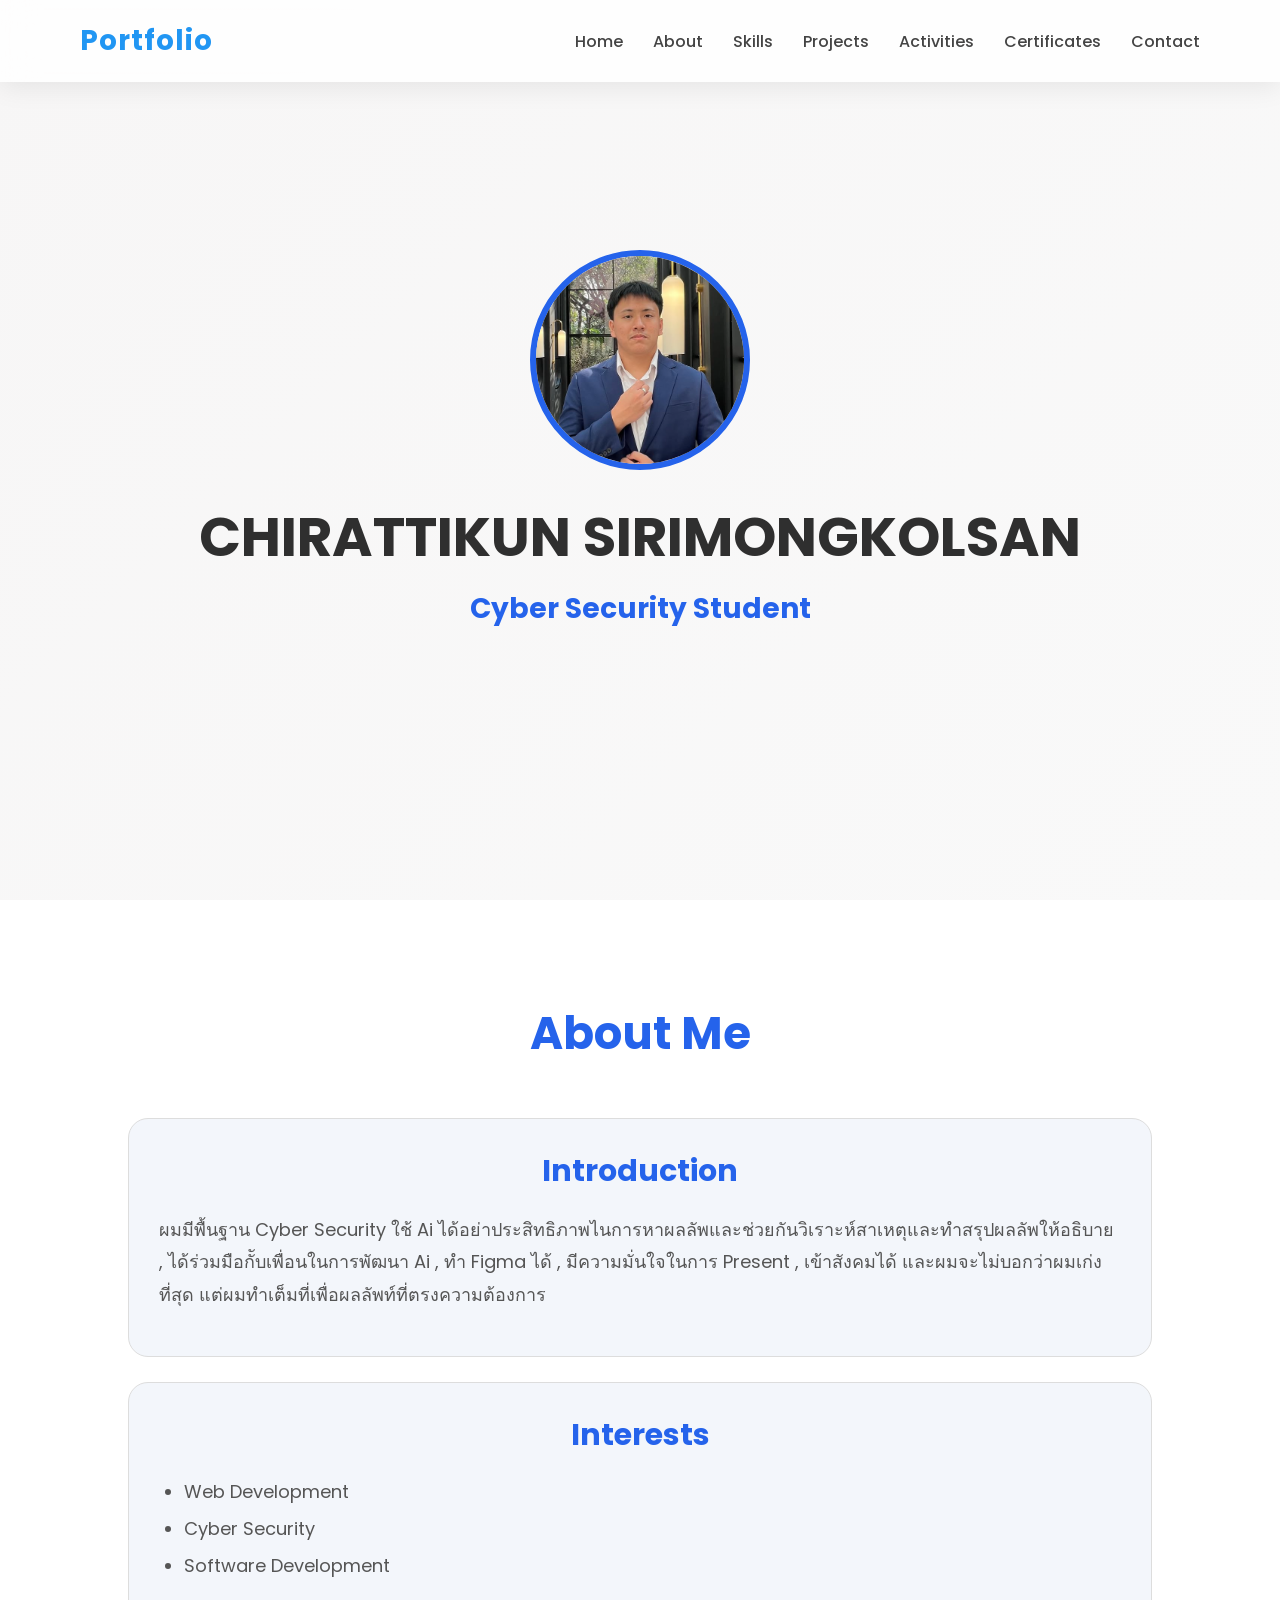
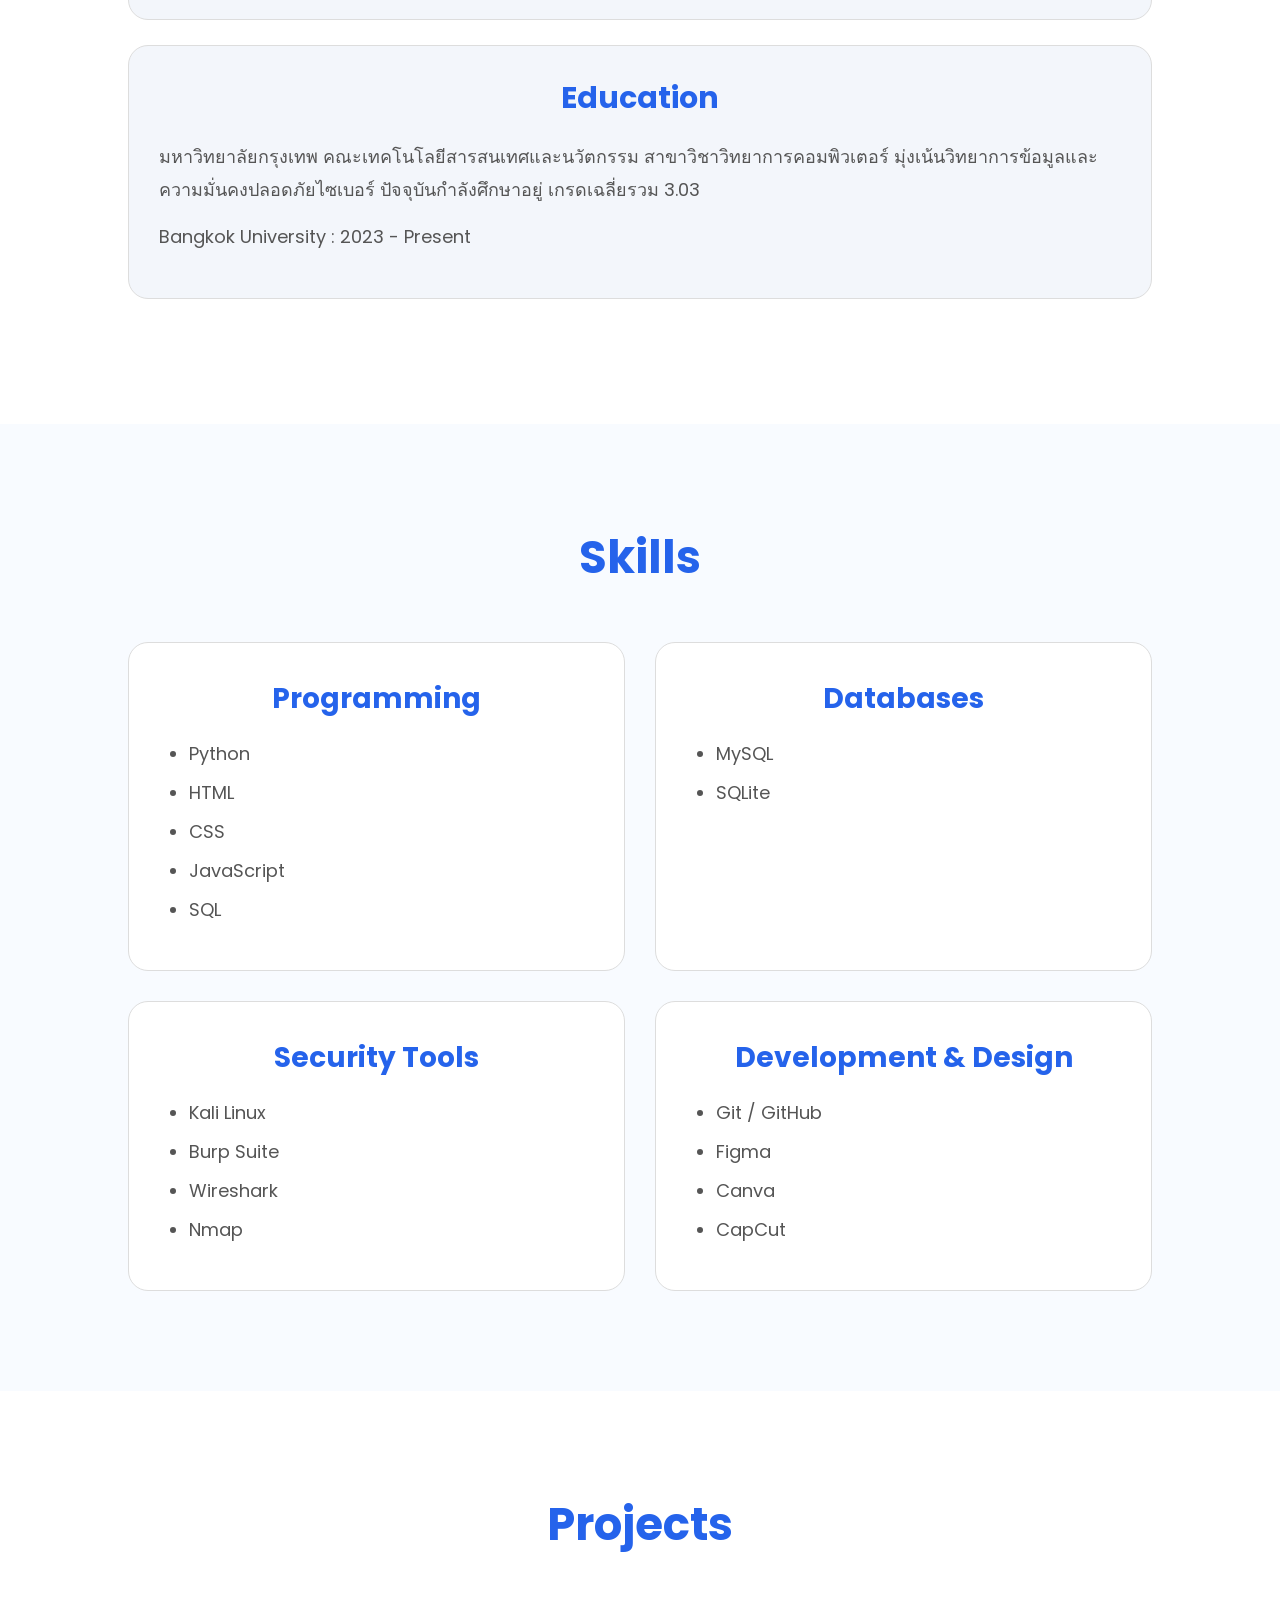
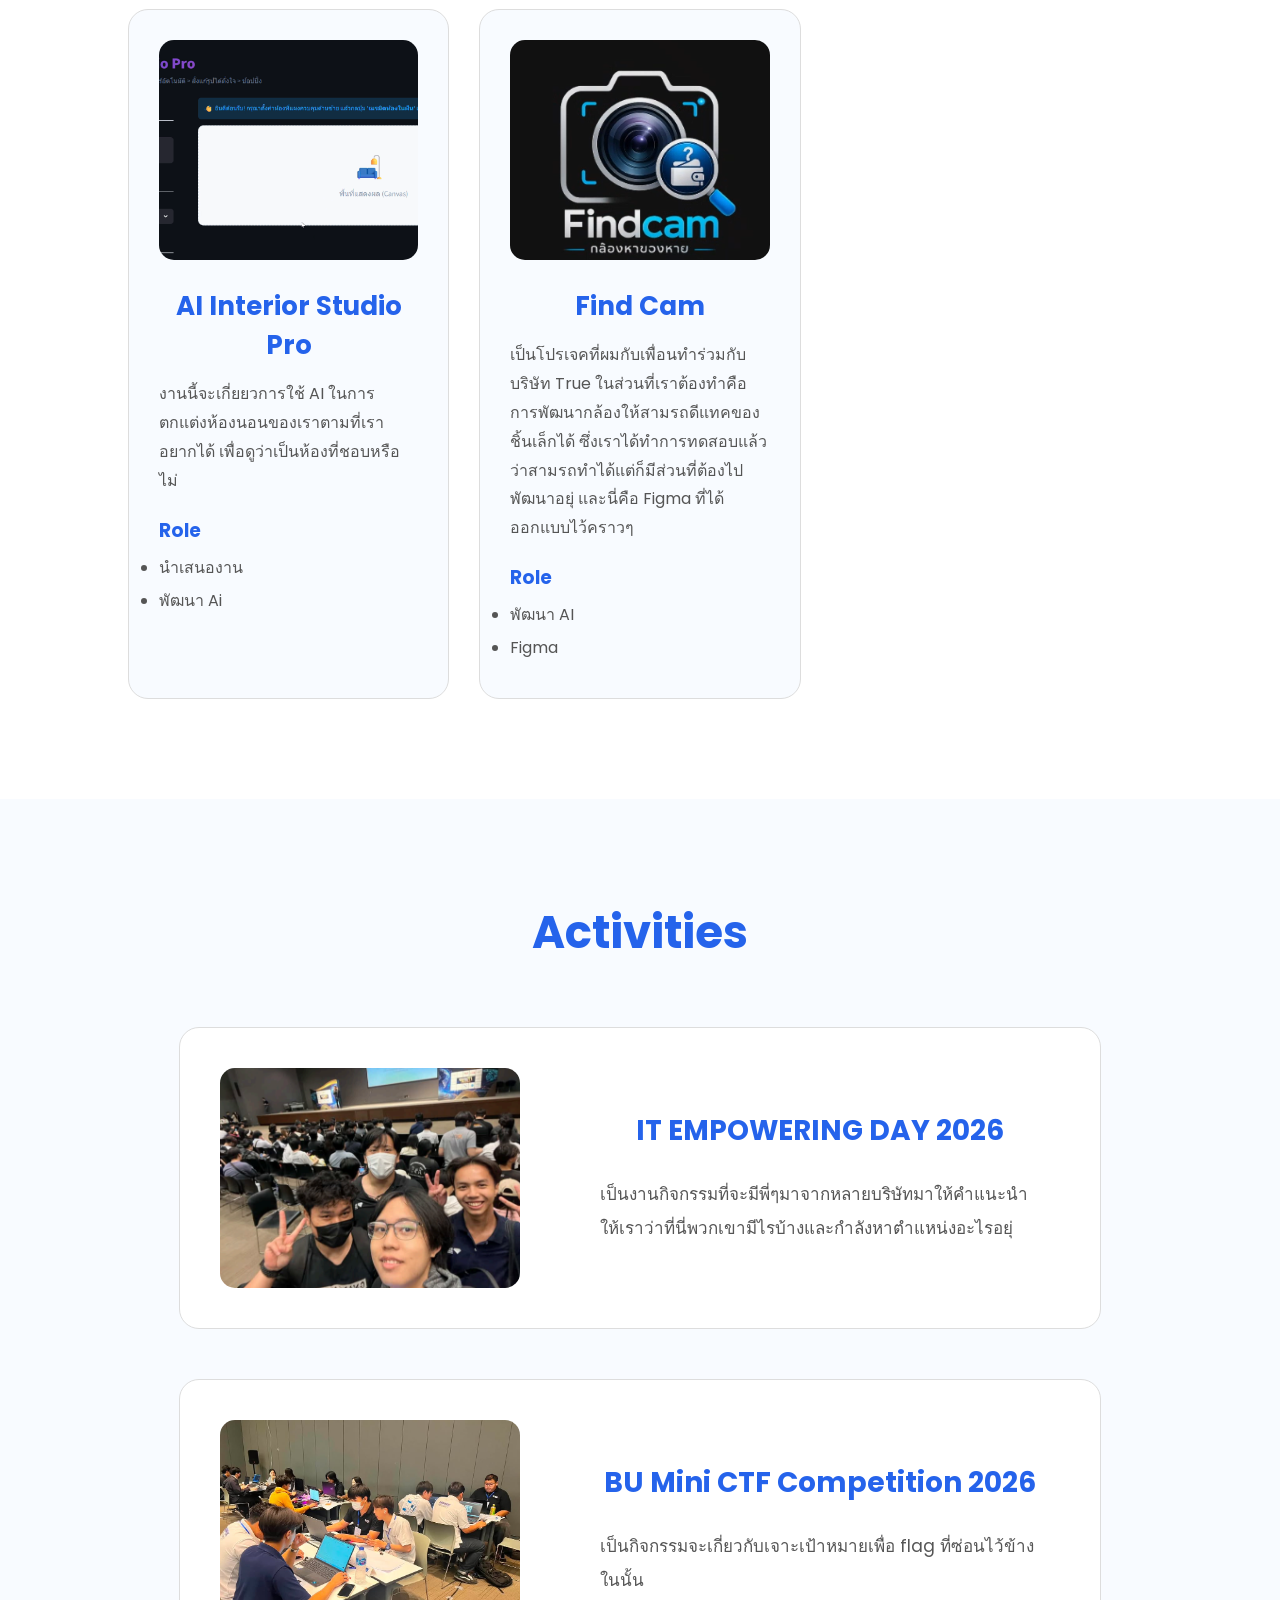
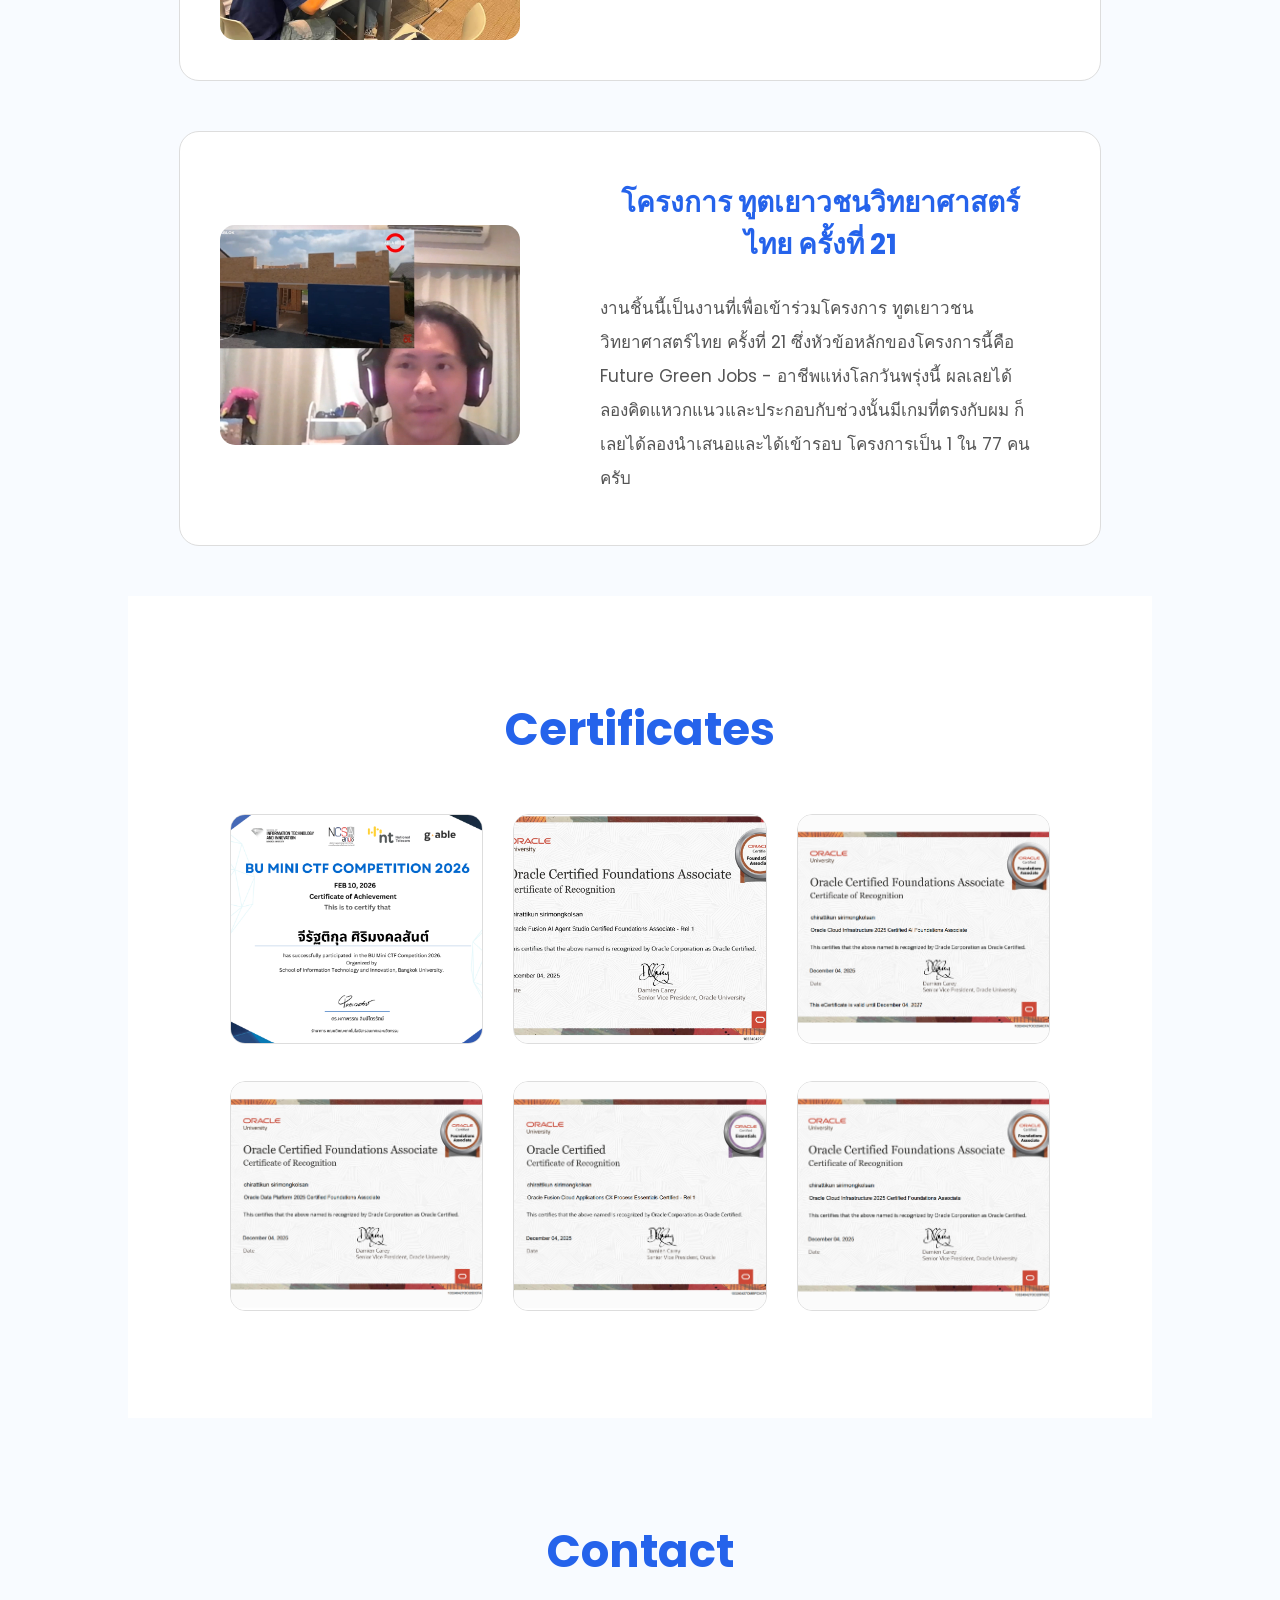
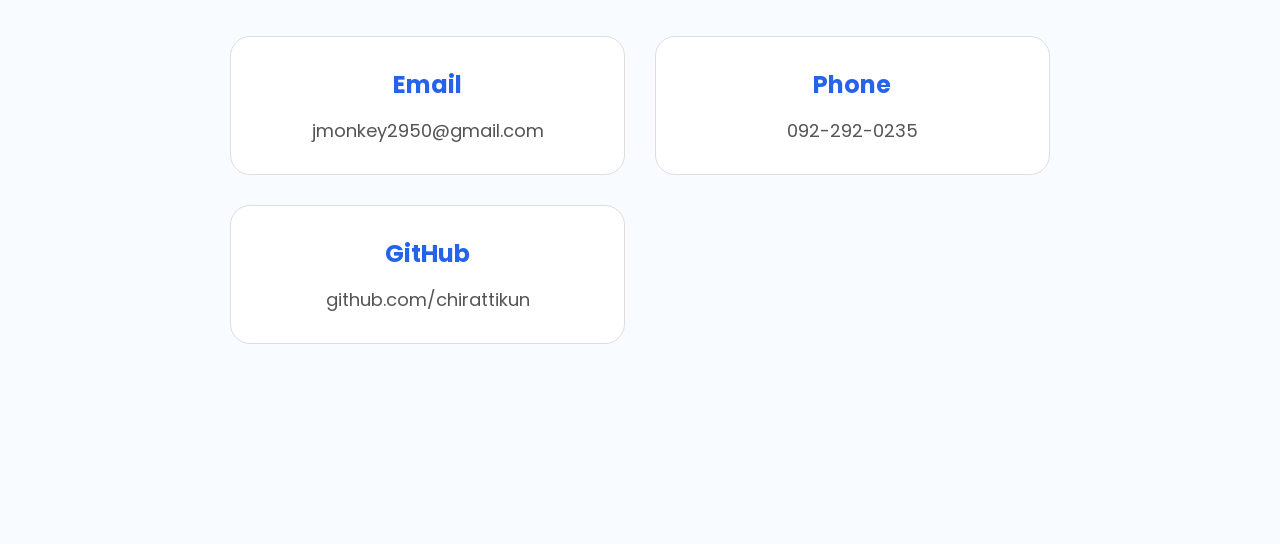
<file: index.html>
<!DOCTYPE html>
<html lang="en">


<!-- ========================================= -->
<!-- HEAD -->
<!-- ส่วนตั้งค่าของเว็บไซต์ -->
<!-- ========================================= -->


<head>


    <!-- รองรับภาษาไทย -->

    <meta charset="UTF-8">


    <!-- ทำให้เว็บ Responsive -->

    <meta name="viewport" content="width=device-width, initial-scale=1.0">


    <!-- ชื่อบน Browser -->

    <title>My Portfolio</title>



    <!-- Google Font -->

    <link rel="preconnect" href="https://fonts.googleapis.com">

    <link rel="preconnect" href="https://fonts.gstatic.com" crossorigin>

    <link href="https://fonts.googleapis.com/css2?family=Poppins:wght@300;400;500;600;700&display=swap" rel="stylesheet">



    <!-- เรียกใช้ CSS -->

    <link rel="stylesheet" href="style.css">


</head>



<body>



<!-- ========================================= -->
<!-- HOME -->
<!-- หน้าแรก -->
<!-- ========================================= -->


<section id="home">



    <!-- รูปโปรไฟล์ -->

    <!-- ใส่รูปที่ images/me3.png -->

    <!-- ถ้าเปลี่ยนชื่อรูป แก้เฉพาะ src -->

    <img

        src="images/me3.png"

        alt="Profile"

        class="profile-image"

    >



    <!-- ชื่อ -->

    <h1>

        CHIRATTIKUN SIRIMONGKOLSAN

    </h1>



    <!-- ตำแหน่ง -->

    <h2>

        Cyber Security Student

    </h2>



    <!-- คำอธิบาย -->





</section>





<!-- ========================================= -->
<!-- ABOUT -->
<!-- เกี่ยวกับตัวเรา -->
<!-- ========================================= -->


<section id="about">



    <!-- หัวข้อ About -->

    <h1>

        About Me

    </h1>




    <!-- ========================================= -->
    <!-- Introduction -->
    <!-- ========================================= -->


    <div class="about-card">


        <h2>

            Introduction

        </h2>


        <p>

            ผมมีพื้นฐาน Cyber Security ใช้ Ai ได้อย่าประสิทธิภาพไนการหาผลลัพและช่วยกันวิเราะห์สาเหตุและทำสรุปผลลัพให้อธิบาย , 
            ได้ร่วมมือกัับเพื่อนในการพัฒนา Ai ,  ทำ Figma ได้ , มีความมั่นใจในการ Present  , เข้าสังคมได้ และผมจะไม่บอกว่าผมเก่งที่สุด 
            แต่ผมทำเต็มที่เพื่อผลลัพท์ที่ตรงความต้องการ 

        </p>



    </div>





    <!-- ========================================= -->
    <!-- Interests -->
    <!-- ========================================= -->


    <div class="about-card">


        <h2>

            Interests

        </h2>



        <ul>


            <li>

                Web Development

            </li>


            <li>

                Cyber Security

            </li>


            <li>

                Software Development

            </li>


        </ul>


    </div>






    <!-- ========================================= -->
    <!-- Education -->
    <!-- ========================================= -->


    <div class="about-card">


        <h2>

            Education

        </h2>



        <p>

            มหาวิทยาลัยกรุงเทพ คณะเทคโนโลยีสารสนเทศและนวัตกรรม สาขาวิชาวิทยาการคอมพิวเตอร์ 
            มุ่งเน้นวิทยาการข้อมูลและความมั่นคงปลอดภัยไซเบอร์ ปัจจุบันกำลังศึกษาอยู่ เกรดเฉลี่ยรวม 3.03

        </p>



        <p>

            Bangkok University : 2023 - Present

        </p>



    </div>




</section>

<!-- ========================================= -->
<!-- SKILLS -->
<!-- ทักษะและความสามารถ -->
<!-- ========================================= -->


<section id="skills">


    <!-- หัวข้อ Skills -->

    <h1>

        Skills

    </h1>



    <!-- กล่องรวม Skills -->

    <div class="skills-container">



        <!-- ========================================= -->
        <!-- Programming -->
        <!-- ========================================= -->


        <div class="skill-card">


            <h2>

                Programming

            </h2>


            <ul>

                <li>Python</li>

                <li>HTML</li>

                <li>CSS</li>

                <li>JavaScript</li>

                <li>SQL</li>


            </ul>


        </div>





        <!-- ========================================= -->
        <!-- Databases -->
        <!-- ========================================= -->


        <div class="skill-card">


            <h2>

                Databases

            </h2>


            <ul>


                <li>MySQL</li>

                <li>SQLite</li>


            </ul>


        </div>





        <!-- ========================================= -->
        <!-- Security Tools -->
        <!-- ========================================= -->


        <div class="skill-card">


            <h2>

                Security Tools

            </h2>


            <ul>


                <li>Kali Linux</li>

                <li>Burp Suite</li>

                <li>Wireshark</li>

                <li>Nmap</li>


            </ul>


        </div>





        <!-- ========================================= -->
        <!-- Development & Design -->
        <!-- ========================================= -->


        <div class="skill-card">


            <h2>

                Development & Design

            </h2>


            <ul>


                <li>Git / GitHub</li>

                <li>Figma</li>

                <li>Canva</li>

                <li>CapCut</li>


            </ul>


        </div>



    </div>


</section>

<!-- ========================================= -->
<!-- PROJECTS -->
<!-- ส่วนแสดงผลงาน -->
<!-- ========================================= -->


<section id="projects">



    <!-- ========================================= -->
    <!-- PROJECT TITLE -->
    <!-- หัวข้อ Projects -->
    <!-- ========================================= -->


    <h1>

        Projects

    </h1>





    <!-- ========================================= -->
    <!-- PROJECT CONTAINER -->
    <!-- กล่องรวม Project -->
    <!-- ========================================= -->


    <div class="projects-container">





        <!-- ========================================= -->
        <!-- PROJECT CARD 1 -->
        <!-- ผลงานที่ 1 -->
        <!-- ========================================= -->


        <div class="project-card">



            <!--
                รูป Preview Project

                ใส่รูปที่ images/project1.jpg

                ถ้าเปลี่ยนชื่อรูป
                แก้เฉพาะ src
            -->


            <a

                href="https://youtu.be/LMq4GnOlXXk"

                target="_blank"

            >


                <img

                    src="images/pj1.png"

                    alt="AI Interior Studio Pro"

                    class="project-image"

                >


            </a>






            <!-- ชื่อ Project -->


            <h2>

                AI Interior Studio Pro

            </h2>





            <!-- รายละเอียด Project -->


            <p>

                งานนี้จะเกี่ยยวการใช้ AI ในการตกแต่งห้องนอนของเราตามที่เราอยากได้
                เพื่อดูว่าเป็นห้องที่ชอบหรือไม่

            </p>





            <!-- Technology ที่ใช้ -->


            <h3>

                Role

            </h3>



            <ul>


                <li>

                    นำเสนองาน

                </li>


                <li>

                    พัฒนา Ai

                </li>



            </ul>



        </div>








        <!-- ========================================= -->
        <!-- PROJECT CARD 2 -->
        <!-- ผลงานที่ 2 -->
        <!-- ========================================= -->


        <div class="project-card">



            <!--
                รูป Preview Project

                ใส่รูปที่ images/project1.jpg

                ถ้าเปลี่ยนชื่อรูป
                แก้เฉพาะ src
            -->


            <a

                href="https://youtu.be/Zo97CzG56so"

                target="_blank"

            >


                <img

                    src="images/pj2.png"

                    alt="AI Interior Studio Pro"

                    class="project-image"

                >


            </a>





            <h2>

                Find Cam

            </h2>




            <p>

                เป็นโปรเจคที่ผมกับเพื่อนทำร่วมกับบริษัท True ในส่วนที่เราต้องทำคือ การพัฒนากล้องให้สามรถดีแทคของชิ้นเล็กได้
                ซึ่งเราได้ทำการทดสอบแล้วว่าสามรถทำได้แต่ก็มีส่วนที่ต้องไปพัฒนาอยุ่ และนี่คือ Figma ที่ได้ออกแบบไว้คราวๆ

            </p>




            <h3>

                Role

            </h3>




            <ul>


                <li>

                    พัฒนา AI

                </li>


                <li>

                    Figma

                </li>




            </ul>




        </div>








        
</section>

<!-- ========================================= -->
<!-- ACTIVITIES -->
<!-- กิจกรรมที่เข้าร่วม -->
<!-- ========================================= -->


<section id="activities">



    <!-- ========================================= -->
    <!-- ACTIVITIES TITLE -->
    <!-- ========================================= -->


    <h1>

        Activities

    </h1>





    <!-- ========================================= -->
    <!-- ACTIVITY ITEM 1 -->
    <!-- กิจกรรมที่ 1 -->
    <!-- ========================================= -->


    <div class="activity-item">



        <!--
            ใส่รูปกิจกรรมที่

            images/activity1.jpg

            ถ้าเปลี่ยนชื่อไฟล์
            แก้เฉพาะ src
        -->


        <img

            src="images/av1.png"

            alt="Activity 1"

        >





        <div class="activity-content">


            <h2>

                IT EMPOWERING DAY 2026

            </h2>



            <p>

                เป็นงานกิจกรรมที่จะมีพี่ๆมาจากหลายบริษัทมาให้คำแนะนำให้เราว่าที่นี่พวกเขามีไรบ้างและกำลังหาตำแหน่งอะไรอยุ่

            </p>


        </div>



    </div>









    <!-- ========================================= -->
    <!-- ACTIVITY ITEM 2 -->
    <!-- กิจกรรมที่ 2 -->
    <!-- ========================================= -->


    <div class="activity-item">



        <!--
            ใส่รูปกิจกรรมที่

            images/activity2.jpg
        -->


        <img

            src="images/av3.jpg"

            alt="Activity 2"

        >




        <div class="activity-content">


            <h2>

                BU Mini CTF Competition 2026

            </h2>



            <p>

                เป็นกิจกรรมจะเกี่ยวกับเจาะเป้าหมายเพื่อ flag ที่ซ่อนไว้ข้างในนั้น

            </p>



        </div>



    </div>









    <!-- ========================================= -->
<!-- ACTIVITY ITEM 3 -->
<!-- วิดีโอกิจกรรม -->
<!-- ========================================= -->


<div class="activity-item">



    <!--
        รูปกิจกรรม

        ใส่รูปที่ images/activity3.jpg

        ถ้าเปลี่ยนชื่อรูป
        แก้เฉพาะ src
    -->


    <a

        href="https://youtu.be/-4FNyaADiRA"

        target="_blank"

    >


        <img

            src="images/av4.png"

            alt="Activity 3"

        >


    </a>




    <div class="activity-content">



        <h2>

            โครงการ ทูตเยาวชนวิทยาศาสตร์ไทย ครั้งที่ 21


        </h2>





        <p>

            งานชิ้นนี้เป็นงานที่เพื่อเข้าร่วมโครงการ ทูตเยาวชนวิทยาศาสตร์ไทย ครั้งที่ 21 
                ซึ่งหัวข้อหลักของโครงการนี้คือ Future Green Jobs - อาชีพแห่งโลกวันพรุ่งนี้
                ผลเลยได้ลองคิดแหวกแนวและประกอบกับช่วงนั้นมีเกมที่ตรงกับผม ก็เลยได้ลองนำเสนอและได้เข้ารอบ
            โครงการเป็น 1 ใน 77 คนครับ

        </p>



    </div>



</div>

<!-- ========================================= -->


<!-- ========================================= -->
<!-- CERTIFICATES -->
<!-- เกียรติบัตร -->
<!-- ========================================= -->

<section id="certificates">

    <h1>

        Certificates

    </h1>



    <div class="certificate-container">

        <!-- ========================================= -->
        <!-- CERTIFICATE 1 (PDF) -->
        <!-- ========================================= -->

        <!--
            รูป Preview
            certificates/certificate1.jpg

            ไฟล์ PDF
            certificates/certificate1.pdf
        -->

        <a href="certificates/c1.png" target="_blank">

            <img
                src="certificates/c1.png"
                alt="Certificate 1"
            >

        </a>



        <!-- ========================================= -->
        <!-- CERTIFICATE 2 (PDF) -->
        <!-- ========================================= -->

        <!--
            รูป Preview
            certificates/certificate2.jpg

            ไฟล์ PDF
            certificates/certificate2.pdf
        -->

        <a href="certificates/1.pdf" target="_blank">

            <img
                src="certificates/1.png"
                alt="Certificate 2"
            >

        </a>



        <!-- ========================================= -->
        <!-- CERTIFICATE 3 (PDF) -->
        <!-- ========================================= -->

        <!--
            รูป Preview
            certificates/certificate3.jpg

            ไฟล์ PDF
            certificates/certificate3.pdf
        -->

        <a href="certificates/2.pdf" target="_blank">

            <img
                src="certificates/2.png"
                alt="Certificate 3"
            >

        </a>



        <!-- ========================================= -->
        <!-- CERTIFICATE 4 (PDF) -->
        <!-- ========================================= -->

        <!--
            รูป Preview
            certificates/certificate4.jpg

            ไฟล์ PDF
            certificates/certificate4.pdf
        -->

        <a href="certificates/3.pdf" target="_blank">

            <img
                src="certificates/3.png"
                alt="Certificate 4"
            >

        </a>



        <!-- ========================================= -->
        <!-- CERTIFICATE 5 (PDF) -->
        <!-- ========================================= -->

        <!--
            รูป Preview
            certificates/certificate5.jpg

            ไฟล์ PDF
            certificates/certificate5.pdf
        -->

        <a href="certificates/4.pdf" target="_blank">

            <img
                src="certificates/4.png"
                alt="Certificate 5"
            >

        </a>



        <!-- ========================================= -->
        <!-- CERTIFICATE 6 (รูปอย่างเดียว) -->
        <!-- ========================================= -->

        <!--
            รูปจริง
            certificates/certificate6.jpg

            ไม่มี PDF
        -->

        <a href="certificates/5.pdf" target="_blank">

            <img
                src="certificates/5.png"
                alt="Certificate 6"
            >

        </a>

    </div>

</section>

<!-- ========================================= -->

<!-- ========================================= -->
<!-- CONTACT -->
<!-- ช่องทางการติดต่อ -->
<!-- ========================================= -->

<section id="contact">

    <!-- ========================================= -->
    <!-- CONTACT TITLE -->
    <!-- ========================================= -->

    <h1>

        Contact

    </h1>



    <!-- ========================================= -->
    <!-- CONTACT CONTAINER -->
    <!-- ========================================= -->

    <div class="contact-container">



        <!-- ========================================= -->
        <!-- EMAIL -->
        <!-- ========================================= -->

        <div class="contact-card">

            <h2>

                Email

            </h2>

            <a href="Email:jmonkey2950@gmail.com">

                jmonkey2950@gmail.com

            </a>

        </div>





        <!-- ========================================= -->
        <!-- PHONE -->
        <!-- ========================================= -->

        <div class="contact-card">

            <h2>

                Phone

            </h2>

            <a href="tel:092-282-0235">

                092-292-0235

            </a>

        </div>





        <!-- ========================================= -->
        <!-- GITHUB -->
        <!-- ========================================= -->

        <div class="contact-card">

            <h2>

                GitHub

            </h2>

            <a

                href="https://github.com/chirattikun"

                target="_blank"

            >

                github.com/chirattikun

            </a>

        </div>





        



    </div>

</section>

<!-- ========================================= -->
<!-- NAVIGATION BAR -->
<!-- เมนูด้านบนของเว็บไซต์ -->
<!-- ========================================= -->

<nav class="navbar">

    <div class="navbar-container">

        <!-- โลโก้หรือชื่อเว็บไซต์ -->
        <a href="#home" class="logo">
            Portfolio
        </a>

        <!-- เมนูหลัก -->
        <ul class="nav-menu">

            <li>
                <a href="#home">Home</a>
            </li>

            <li>
                <a href="#about">About</a>
            </li>

            <li>
                <a href="#skills">Skills</a>
            </li>

            <li>
                <a href="#projects">Projects</a>
            </li>

            <li>
                <a href="#activities">Activities</a>
            </li>

            <li>
                <a href="#certificates">Certificates</a>
            </li>

            <li>
                <a href="#contact">Contact</a>
            </li>

        </ul>

        <!-- ปุ่ม Hamburger สำหรับมือถือ -->
        <div class="menu-toggle">

            <span></span>
            <span></span>
            <span></span>

        </div>

    </div>

</nav>



<!-- ========================================= -->
<!-- JavaScript -->
<!-- ========================================= -->


<script src="script.js"></script>



</body>


</html>
</file>
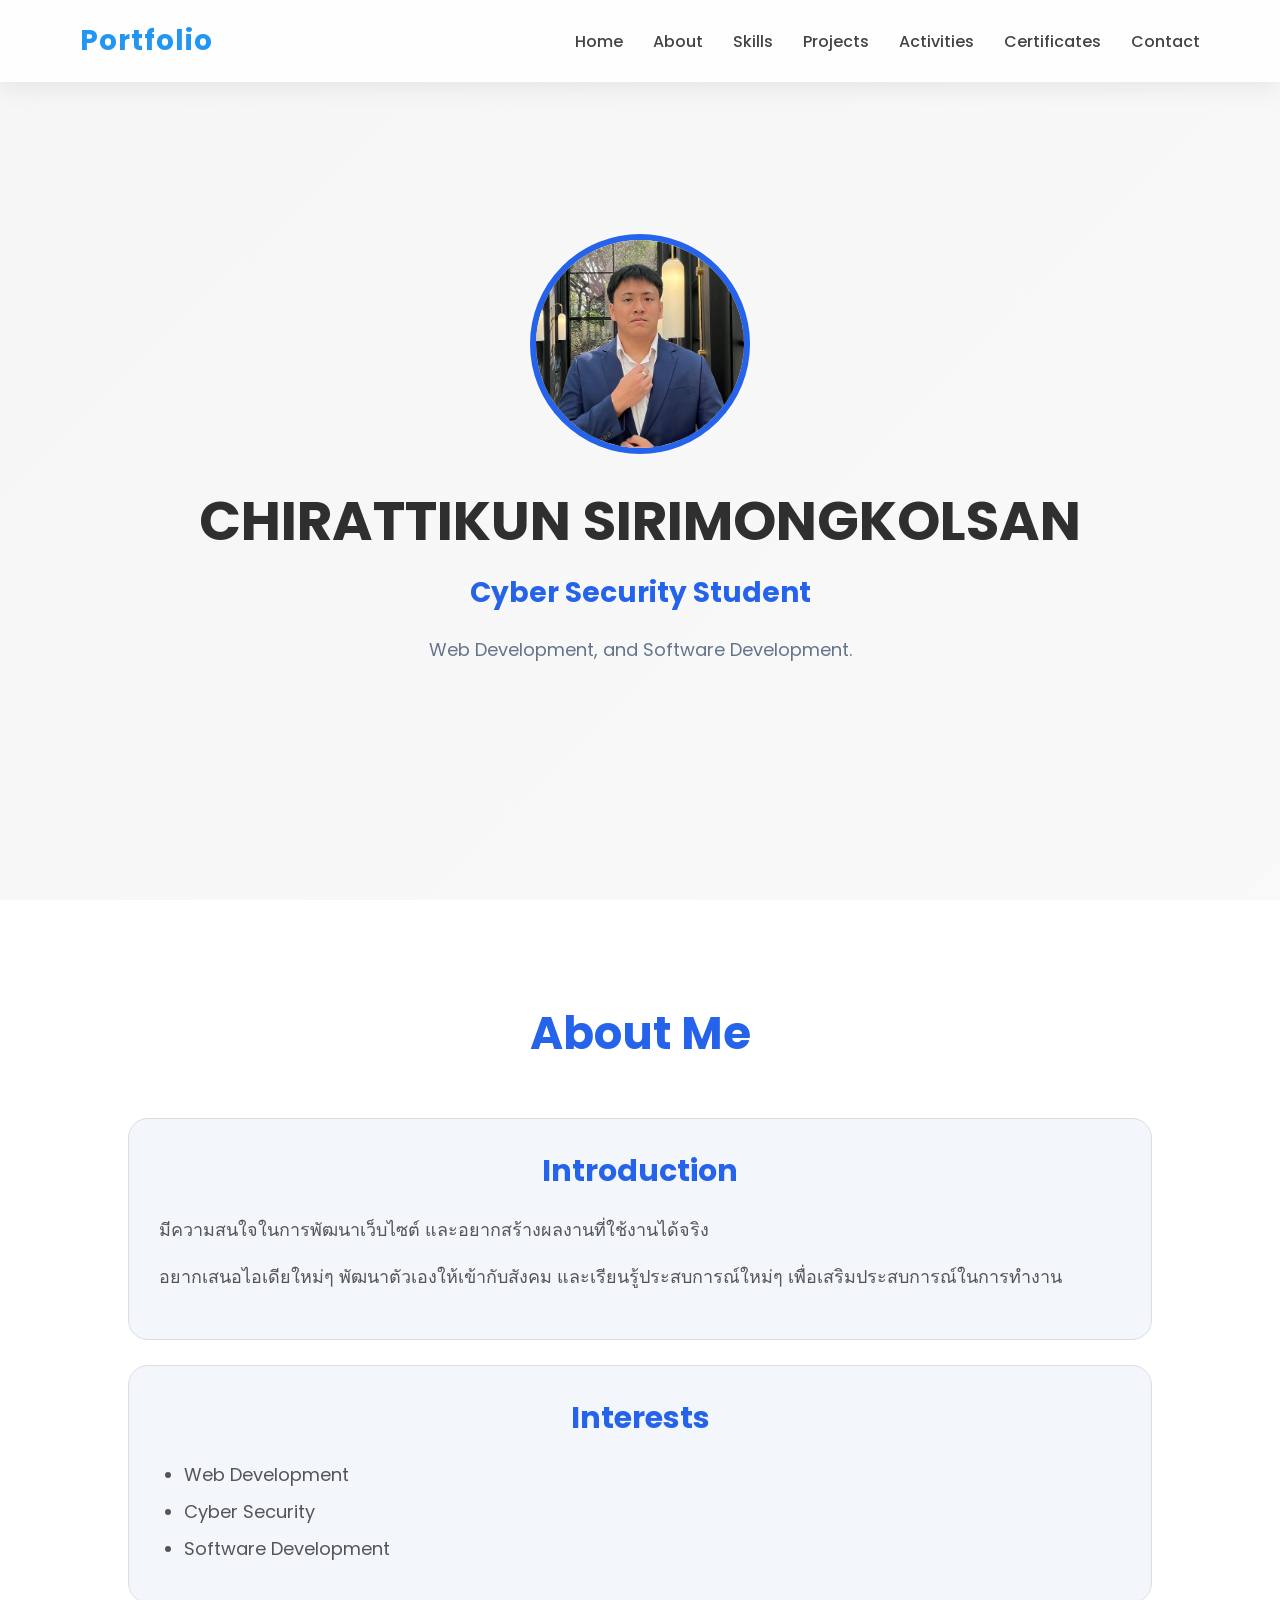
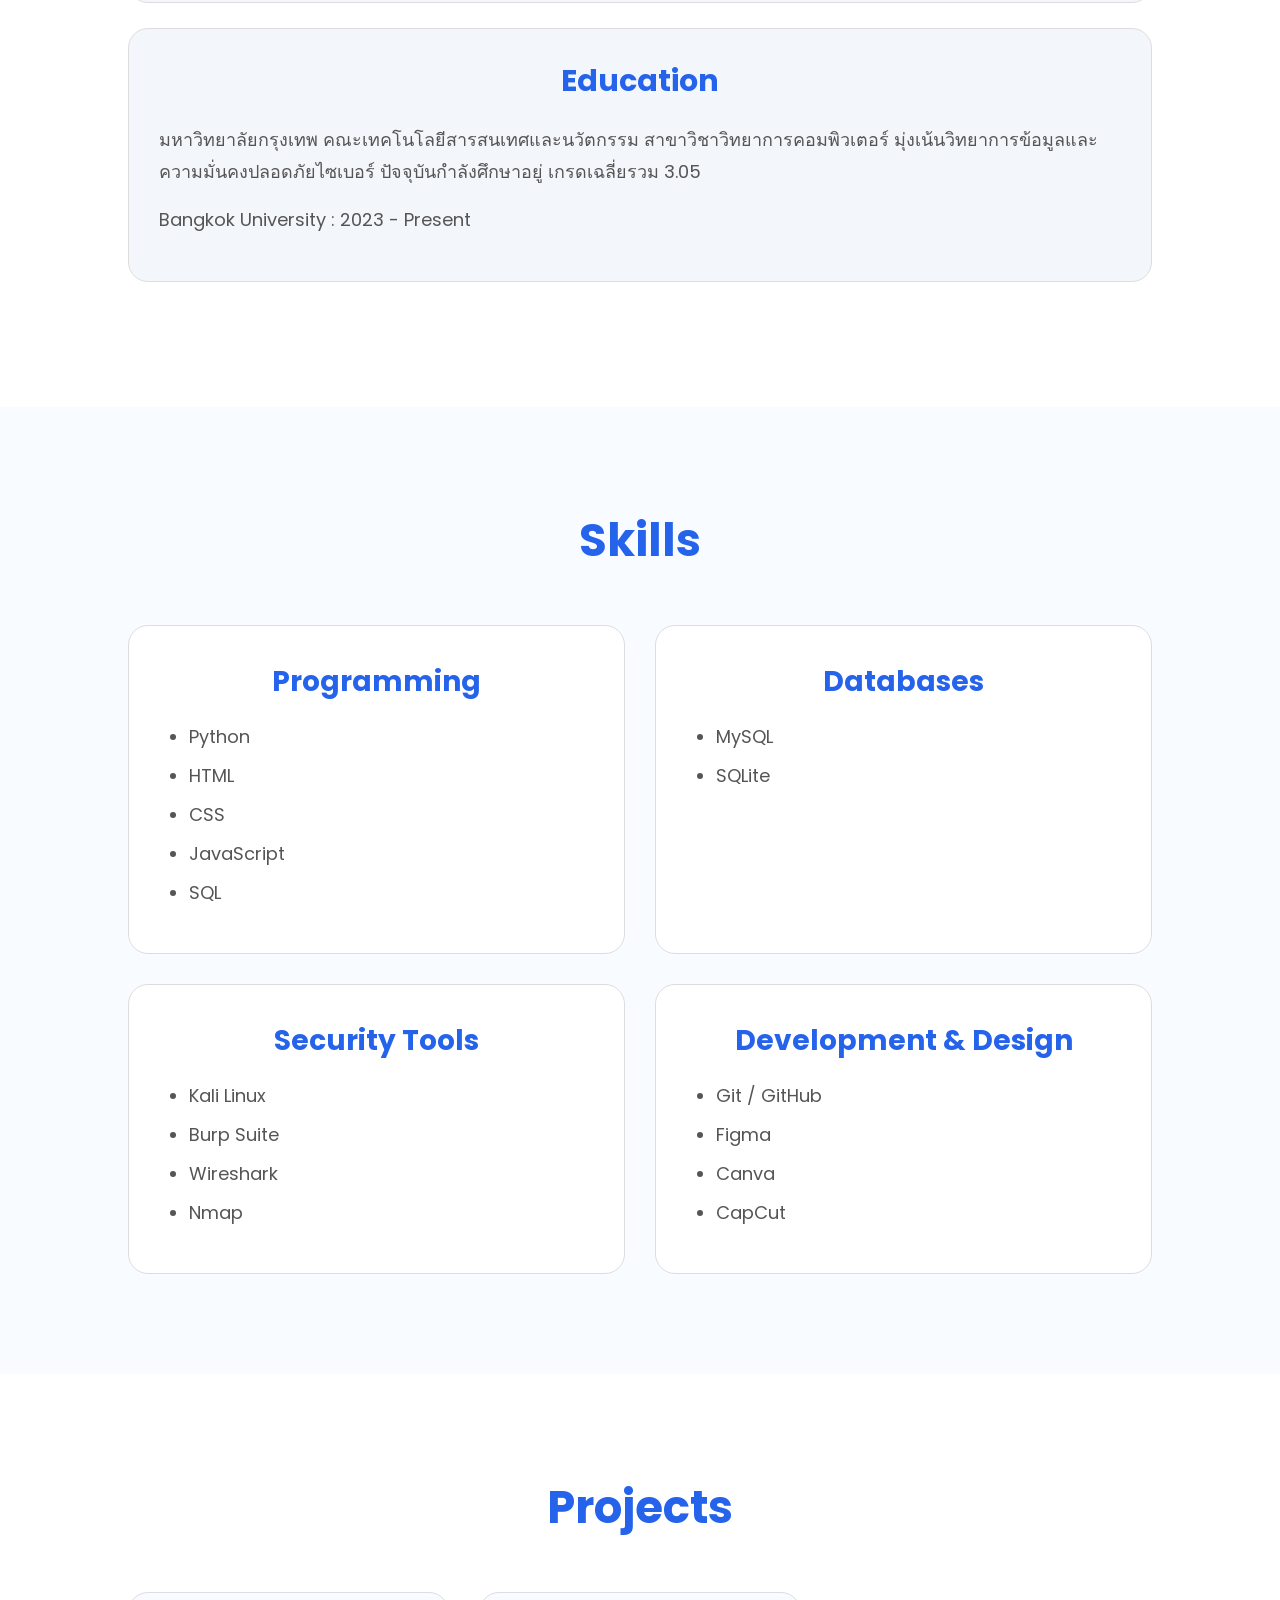
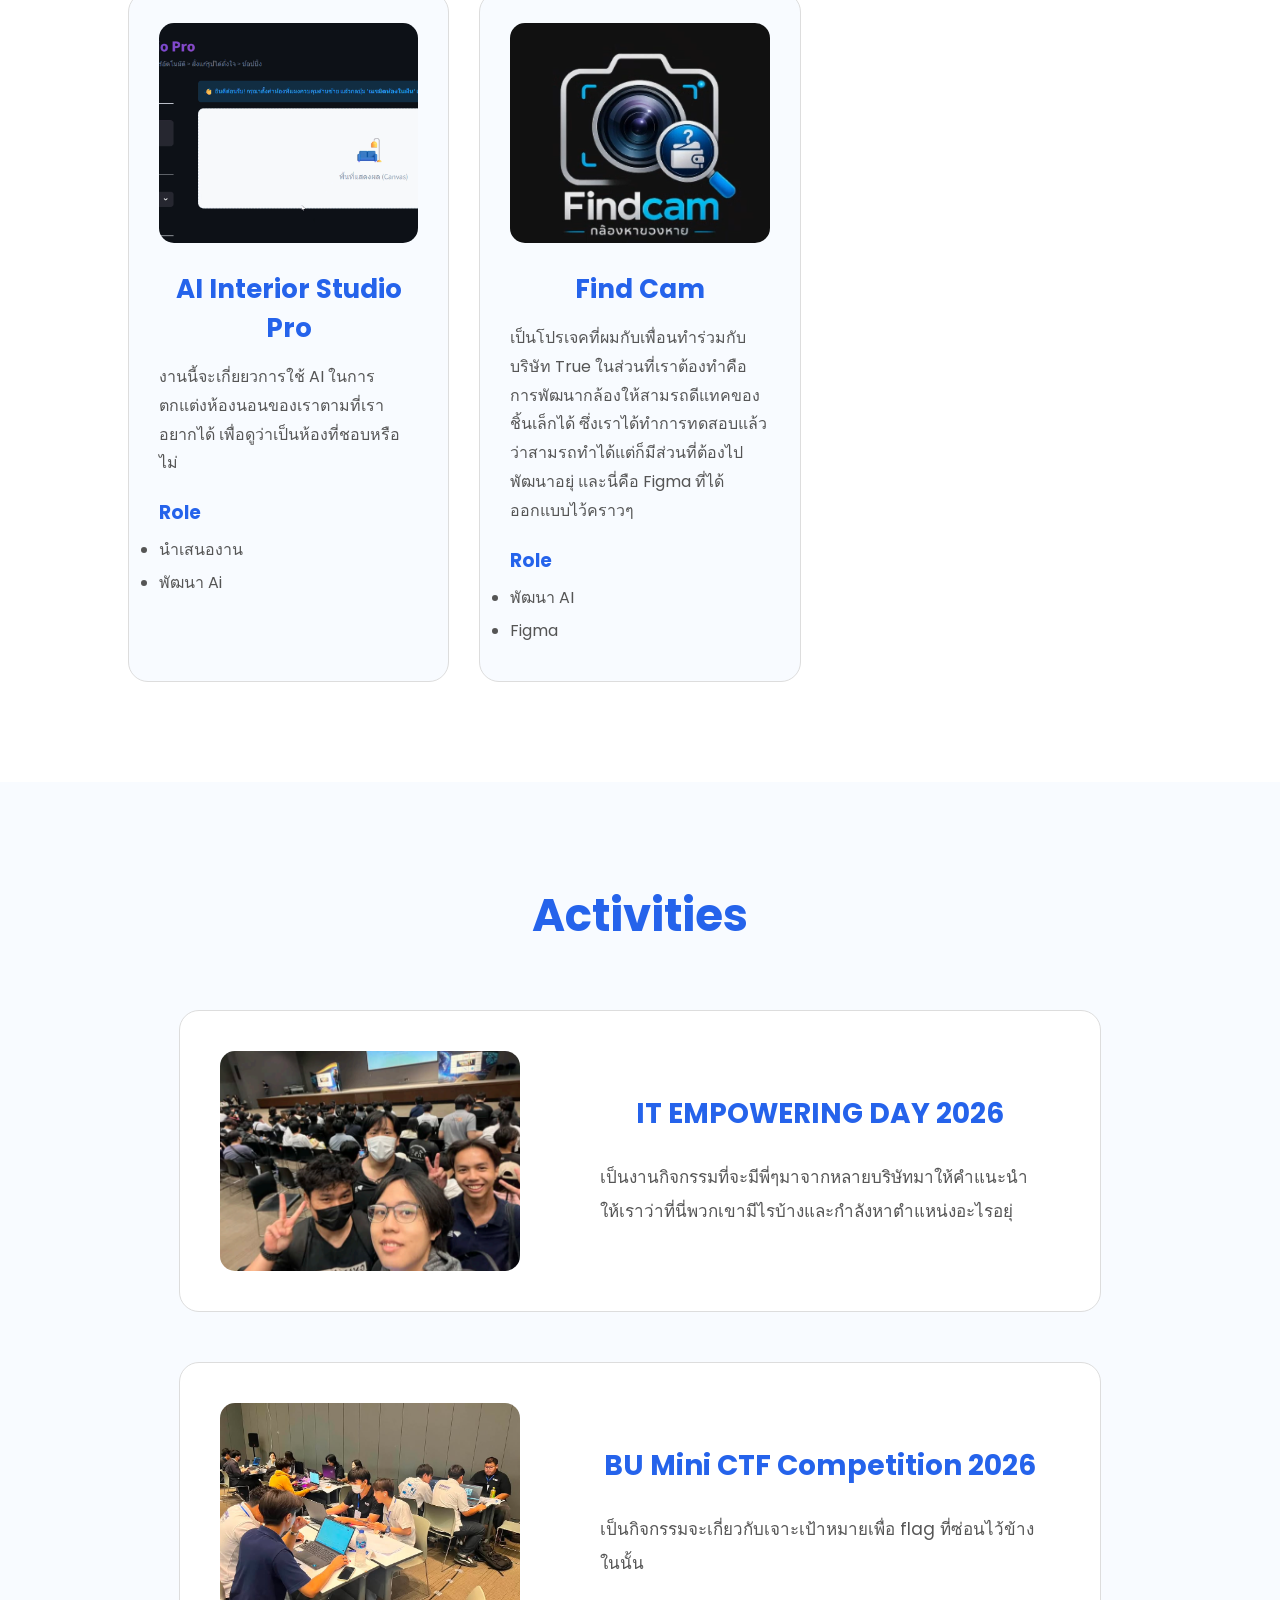
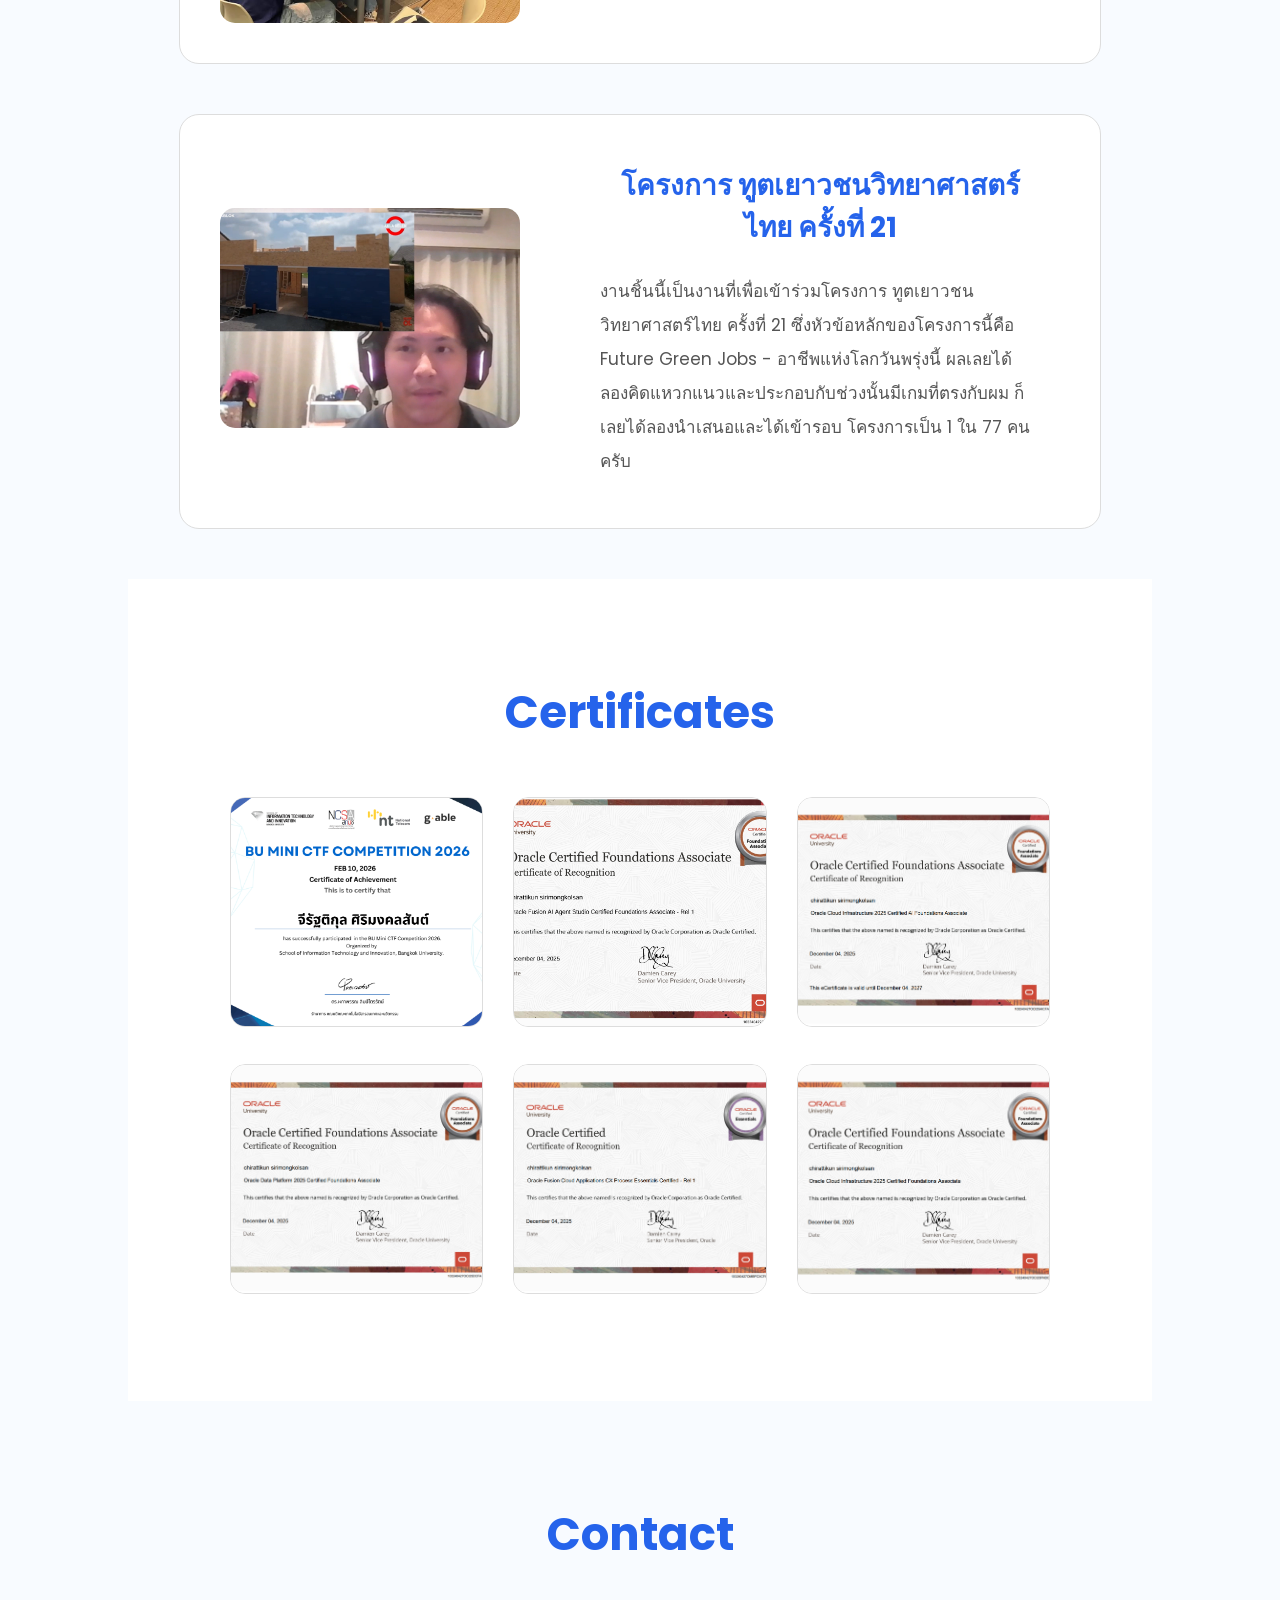
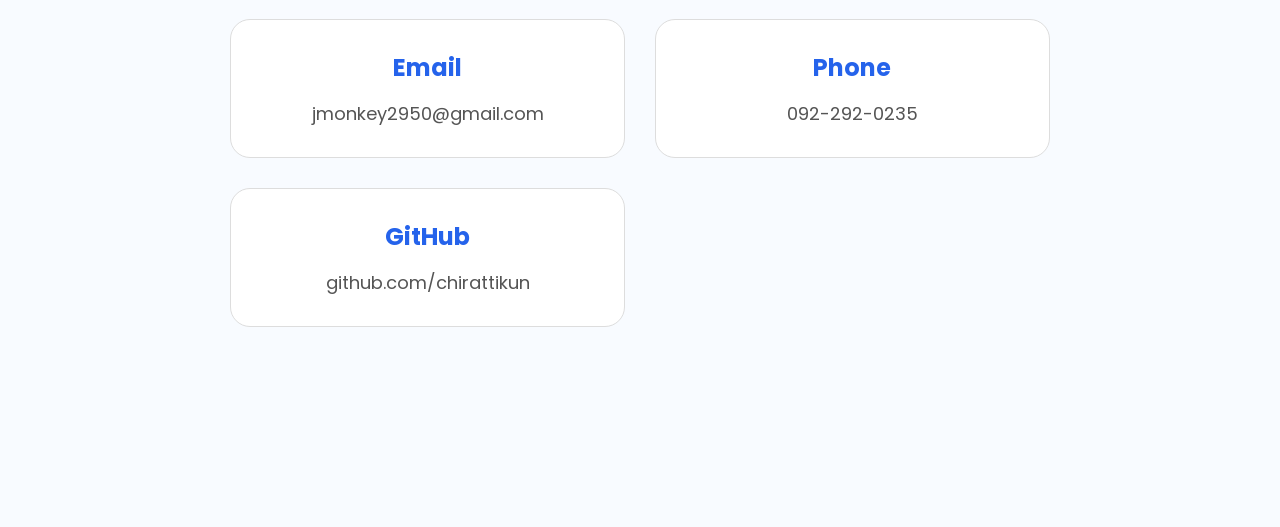
<file: chirattikun.siri.html>
<!DOCTYPE html>
<html lang="en">


<!-- ========================================= -->
<!-- HEAD -->
<!-- ส่วนตั้งค่าของเว็บไซต์ -->
<!-- ========================================= -->


<head>


    <!-- รองรับภาษาไทย -->

    <meta charset="UTF-8">


    <!-- ทำให้เว็บ Responsive -->

    <meta name="viewport" content="width=device-width, initial-scale=1.0">


    <!-- ชื่อบน Browser -->

    <title>My Portfolio</title>



    <!-- Google Font -->

    <link rel="preconnect" href="https://fonts.googleapis.com">

    <link rel="preconnect" href="https://fonts.gstatic.com" crossorigin>

    <link href="https://fonts.googleapis.com/css2?family=Poppins:wght@300;400;500;600;700&display=swap" rel="stylesheet">



    <!-- เรียกใช้ CSS -->

    <link rel="stylesheet" href="style.css">


</head>



<body>



<!-- ========================================= -->
<!-- HOME -->
<!-- หน้าแรก -->
<!-- ========================================= -->


<section id="home">



    <!-- รูปโปรไฟล์ -->

    <!-- ใส่รูปที่ images/me3.png -->

    <!-- ถ้าเปลี่ยนชื่อรูป แก้เฉพาะ src -->

    <img

        src="images/me3.png"

        alt="Profile"

        class="profile-image"

    >



    <!-- ชื่อ -->

    <h1>

        CHIRATTIKUN SIRIMONGKOLSAN

    </h1>



    <!-- ตำแหน่ง -->

    <h2>

        Cyber Security Student

    </h2>



    <!-- คำอธิบาย -->

    <p>

        Web Development,
        and Software Development.

    </p>



</section>





<!-- ========================================= -->
<!-- ABOUT -->
<!-- เกี่ยวกับตัวเรา -->
<!-- ========================================= -->


<section id="about">



    <!-- หัวข้อ About -->

    <h1>

        About Me

    </h1>




    <!-- ========================================= -->
    <!-- Introduction -->
    <!-- ========================================= -->


    <div class="about-card">


        <h2>

            Introduction

        </h2>


        <p>

            มีความสนใจในการพัฒนาเว็บไซต์
            และอยากสร้างผลงานที่ใช้งานได้จริง

        </p>


        <p>

            อยากเสนอไอเดียใหม่ๆ
            พัฒนาตัวเองให้เข้ากับสังคม
            และเรียนรู้ประสบการณ์ใหม่ๆ
            เพื่อเสริมประสบการณ์ในการทำงาน

        </p>


    </div>





    <!-- ========================================= -->
    <!-- Interests -->
    <!-- ========================================= -->


    <div class="about-card">


        <h2>

            Interests

        </h2>



        <ul>


            <li>

                Web Development

            </li>


            <li>

                Cyber Security

            </li>


            <li>

                Software Development

            </li>


        </ul>


    </div>






    <!-- ========================================= -->
    <!-- Education -->
    <!-- ========================================= -->


    <div class="about-card">


        <h2>

            Education

        </h2>



        <p>

            มหาวิทยาลัยกรุงเทพ คณะเทคโนโลยีสารสนเทศและนวัตกรรม สาขาวิชาวิทยาการคอมพิวเตอร์ 
            มุ่งเน้นวิทยาการข้อมูลและความมั่นคงปลอดภัยไซเบอร์ ปัจจุบันกำลังศึกษาอยู่ เกรดเฉลี่ยรวม 3.05

        </p>



        <p>

            Bangkok University : 2023 - Present

        </p>



    </div>




</section>

<!-- ========================================= -->
<!-- SKILLS -->
<!-- ทักษะและความสามารถ -->
<!-- ========================================= -->


<section id="skills">


    <!-- หัวข้อ Skills -->

    <h1>

        Skills

    </h1>



    <!-- กล่องรวม Skills -->

    <div class="skills-container">



        <!-- ========================================= -->
        <!-- Programming -->
        <!-- ========================================= -->


        <div class="skill-card">


            <h2>

                Programming

            </h2>


            <ul>

                <li>Python</li>

                <li>HTML</li>

                <li>CSS</li>

                <li>JavaScript</li>

                <li>SQL</li>


            </ul>


        </div>





        <!-- ========================================= -->
        <!-- Databases -->
        <!-- ========================================= -->


        <div class="skill-card">


            <h2>

                Databases

            </h2>


            <ul>


                <li>MySQL</li>

                <li>SQLite</li>


            </ul>


        </div>





        <!-- ========================================= -->
        <!-- Security Tools -->
        <!-- ========================================= -->


        <div class="skill-card">


            <h2>

                Security Tools

            </h2>


            <ul>


                <li>Kali Linux</li>

                <li>Burp Suite</li>

                <li>Wireshark</li>

                <li>Nmap</li>


            </ul>


        </div>





        <!-- ========================================= -->
        <!-- Development & Design -->
        <!-- ========================================= -->


        <div class="skill-card">


            <h2>

                Development & Design

            </h2>


            <ul>


                <li>Git / GitHub</li>

                <li>Figma</li>

                <li>Canva</li>

                <li>CapCut</li>


            </ul>


        </div>



    </div>


</section>

<!-- ========================================= -->
<!-- PROJECTS -->
<!-- ส่วนแสดงผลงาน -->
<!-- ========================================= -->


<section id="projects">



    <!-- ========================================= -->
    <!-- PROJECT TITLE -->
    <!-- หัวข้อ Projects -->
    <!-- ========================================= -->


    <h1>

        Projects

    </h1>





    <!-- ========================================= -->
    <!-- PROJECT CONTAINER -->
    <!-- กล่องรวม Project -->
    <!-- ========================================= -->


    <div class="projects-container">





        <!-- ========================================= -->
        <!-- PROJECT CARD 1 -->
        <!-- ผลงานที่ 1 -->
        <!-- ========================================= -->


        <div class="project-card">



            <!--
                รูป Preview Project

                ใส่รูปที่ images/project1.jpg

                ถ้าเปลี่ยนชื่อรูป
                แก้เฉพาะ src
            -->


            <a

                href="https://youtu.be/LMq4GnOlXXk"

                target="_blank"

            >


                <img

                    src="images/pj1.png"

                    alt="AI Interior Studio Pro"

                    class="project-image"

                >


            </a>






            <!-- ชื่อ Project -->


            <h2>

                AI Interior Studio Pro

            </h2>





            <!-- รายละเอียด Project -->


            <p>

                งานนี้จะเกี่ยยวการใช้ AI ในการตกแต่งห้องนอนของเราตามที่เราอยากได้
                เพื่อดูว่าเป็นห้องที่ชอบหรือไม่

            </p>





            <!-- Technology ที่ใช้ -->


            <h3>

                Role

            </h3>



            <ul>


                <li>

                    นำเสนองาน

                </li>


                <li>

                    พัฒนา Ai

                </li>



            </ul>



        </div>








        <!-- ========================================= -->
        <!-- PROJECT CARD 2 -->
        <!-- ผลงานที่ 2 -->
        <!-- ========================================= -->


        <div class="project-card">



            <!--
                รูป Preview Project

                ใส่รูปที่ images/project1.jpg

                ถ้าเปลี่ยนชื่อรูป
                แก้เฉพาะ src
            -->


            <a

                href="https://youtu.be/Zo97CzG56so"

                target="_blank"

            >


                <img

                    src="images/pj2.png"

                    alt="AI Interior Studio Pro"

                    class="project-image"

                >


            </a>





            <h2>

                Find Cam

            </h2>




            <p>

                เป็นโปรเจคที่ผมกับเพื่อนทำร่วมกับบริษัท True ในส่วนที่เราต้องทำคือ การพัฒนากล้องให้สามรถดีแทคของชิ้นเล็กได้
                ซึ่งเราได้ทำการทดสอบแล้วว่าสามรถทำได้แต่ก็มีส่วนที่ต้องไปพัฒนาอยุ่ และนี่คือ Figma ที่ได้ออกแบบไว้คราวๆ

            </p>




            <h3>

                Role

            </h3>




            <ul>


                <li>

                    พัฒนา AI

                </li>


                <li>

                    Figma

                </li>




            </ul>




        </div>








        
</section>

<!-- ========================================= -->
<!-- ACTIVITIES -->
<!-- กิจกรรมที่เข้าร่วม -->
<!-- ========================================= -->


<section id="activities">



    <!-- ========================================= -->
    <!-- ACTIVITIES TITLE -->
    <!-- ========================================= -->


    <h1>

        Activities

    </h1>





    <!-- ========================================= -->
    <!-- ACTIVITY ITEM 1 -->
    <!-- กิจกรรมที่ 1 -->
    <!-- ========================================= -->


    <div class="activity-item">



        <!--
            ใส่รูปกิจกรรมที่

            images/activity1.jpg

            ถ้าเปลี่ยนชื่อไฟล์
            แก้เฉพาะ src
        -->


        <img

            src="images/av1.png"

            alt="Activity 1"

        >





        <div class="activity-content">


            <h2>

                IT EMPOWERING DAY 2026

            </h2>



            <p>

                เป็นงานกิจกรรมที่จะมีพี่ๆมาจากหลายบริษัทมาให้คำแนะนำให้เราว่าที่นี่พวกเขามีไรบ้างและกำลังหาตำแหน่งอะไรอยุ่

            </p>


        </div>



    </div>









    <!-- ========================================= -->
    <!-- ACTIVITY ITEM 2 -->
    <!-- กิจกรรมที่ 2 -->
    <!-- ========================================= -->


    <div class="activity-item">



        <!--
            ใส่รูปกิจกรรมที่

            images/activity2.jpg
        -->


        <img

            src="images/av3.jpg"

            alt="Activity 2"

        >




        <div class="activity-content">


            <h2>

                BU Mini CTF Competition 2026

            </h2>



            <p>

                เป็นกิจกรรมจะเกี่ยวกับเจาะเป้าหมายเพื่อ flag ที่ซ่อนไว้ข้างในนั้น

            </p>



        </div>



    </div>









    <!-- ========================================= -->
<!-- ACTIVITY ITEM 3 -->
<!-- วิดีโอกิจกรรม -->
<!-- ========================================= -->


<div class="activity-item">



    <!--
        รูปกิจกรรม

        ใส่รูปที่ images/activity3.jpg

        ถ้าเปลี่ยนชื่อรูป
        แก้เฉพาะ src
    -->


    <a

        href="https://youtu.be/-4FNyaADiRA"

        target="_blank"

    >


        <img

            src="images/av4.png"

            alt="Activity 3"

        >


    </a>




    <div class="activity-content">



        <h2>

            โครงการ ทูตเยาวชนวิทยาศาสตร์ไทย ครั้งที่ 21


        </h2>





        <p>

            งานชิ้นนี้เป็นงานที่เพื่อเข้าร่วมโครงการ ทูตเยาวชนวิทยาศาสตร์ไทย ครั้งที่ 21 
                ซึ่งหัวข้อหลักของโครงการนี้คือ Future Green Jobs - อาชีพแห่งโลกวันพรุ่งนี้
                ผลเลยได้ลองคิดแหวกแนวและประกอบกับช่วงนั้นมีเกมที่ตรงกับผม ก็เลยได้ลองนำเสนอและได้เข้ารอบ
            โครงการเป็น 1 ใน 77 คนครับ

        </p>



    </div>



</div>

<!-- ========================================= -->


<!-- ========================================= -->
<!-- CERTIFICATES -->
<!-- เกียรติบัตร -->
<!-- ========================================= -->

<section id="certificates">

    <h1>

        Certificates

    </h1>



    <div class="certificate-container">

        <!-- ========================================= -->
        <!-- CERTIFICATE 1 (PDF) -->
        <!-- ========================================= -->

        <!--
            รูป Preview
            certificates/certificate1.jpg

            ไฟล์ PDF
            certificates/certificate1.pdf
        -->

        <a href="certificates/c1.png" target="_blank">

            <img
                src="certificates/c1.png"
                alt="Certificate 1"
            >

        </a>



        <!-- ========================================= -->
        <!-- CERTIFICATE 2 (PDF) -->
        <!-- ========================================= -->

        <!--
            รูป Preview
            certificates/certificate2.jpg

            ไฟล์ PDF
            certificates/certificate2.pdf
        -->

        <a href="certificates/1.pdf" target="_blank">

            <img
                src="certificates/1.png"
                alt="Certificate 2"
            >

        </a>



        <!-- ========================================= -->
        <!-- CERTIFICATE 3 (PDF) -->
        <!-- ========================================= -->

        <!--
            รูป Preview
            certificates/certificate3.jpg

            ไฟล์ PDF
            certificates/certificate3.pdf
        -->

        <a href="certificates/2.pdf" target="_blank">

            <img
                src="certificates/2.png"
                alt="Certificate 3"
            >

        </a>



        <!-- ========================================= -->
        <!-- CERTIFICATE 4 (PDF) -->
        <!-- ========================================= -->

        <!--
            รูป Preview
            certificates/certificate4.jpg

            ไฟล์ PDF
            certificates/certificate4.pdf
        -->

        <a href="certificates/3.pdf" target="_blank">

            <img
                src="certificates/3.png"
                alt="Certificate 4"
            >

        </a>



        <!-- ========================================= -->
        <!-- CERTIFICATE 5 (PDF) -->
        <!-- ========================================= -->

        <!--
            รูป Preview
            certificates/certificate5.jpg

            ไฟล์ PDF
            certificates/certificate5.pdf
        -->

        <a href="certificates/4.pdf" target="_blank">

            <img
                src="certificates/4.png"
                alt="Certificate 5"
            >

        </a>



        <!-- ========================================= -->
        <!-- CERTIFICATE 6 (รูปอย่างเดียว) -->
        <!-- ========================================= -->

        <!--
            รูปจริง
            certificates/certificate6.jpg

            ไม่มี PDF
        -->

        <a href="certificates/5.pdf" target="_blank">

            <img
                src="certificates/5.png"
                alt="Certificate 6"
            >

        </a>

    </div>

</section>

<!-- ========================================= -->

<!-- ========================================= -->
<!-- CONTACT -->
<!-- ช่องทางการติดต่อ -->
<!-- ========================================= -->

<section id="contact">

    <!-- ========================================= -->
    <!-- CONTACT TITLE -->
    <!-- ========================================= -->

    <h1>

        Contact

    </h1>



    <!-- ========================================= -->
    <!-- CONTACT CONTAINER -->
    <!-- ========================================= -->

    <div class="contact-container">



        <!-- ========================================= -->
        <!-- EMAIL -->
        <!-- ========================================= -->

        <div class="contact-card">

            <h2>

                Email

            </h2>

            <a href="Email:jmonkey2950@gmail.com">

                jmonkey2950@gmail.com

            </a>

        </div>





        <!-- ========================================= -->
        <!-- PHONE -->
        <!-- ========================================= -->

        <div class="contact-card">

            <h2>

                Phone

            </h2>

            <a href="tel:092-282-0235">

                092-292-0235

            </a>

        </div>





        <!-- ========================================= -->
        <!-- GITHUB -->
        <!-- ========================================= -->

        <div class="contact-card">

            <h2>

                GitHub

            </h2>

            <a

                href="https://github.com/chirattikun"

                target="_blank"

            >

                github.com/chirattikun

            </a>

        </div>





        



    </div>

</section>

<!-- ========================================= -->
<!-- NAVIGATION BAR -->
<!-- เมนูด้านบนของเว็บไซต์ -->
<!-- ========================================= -->

<nav class="navbar">

    <div class="navbar-container">

        <!-- โลโก้หรือชื่อเว็บไซต์ -->
        <a href="#home" class="logo">
            Portfolio
        </a>

        <!-- เมนูหลัก -->
        <ul class="nav-menu">

            <li>
                <a href="#home">Home</a>
            </li>

            <li>
                <a href="#about">About</a>
            </li>

            <li>
                <a href="#skills">Skills</a>
            </li>

            <li>
                <a href="#projects">Projects</a>
            </li>

            <li>
                <a href="#activities">Activities</a>
            </li>

            <li>
                <a href="#certificates">Certificates</a>
            </li>

            <li>
                <a href="#contact">Contact</a>
            </li>

        </ul>

        <!-- ปุ่ม Hamburger สำหรับมือถือ -->
        <div class="menu-toggle">

            <span></span>
            <span></span>
            <span></span>

        </div>

    </div>

</nav>



<!-- ========================================= -->
<!-- JavaScript -->
<!-- ========================================= -->


<script src="script.js"></script>



</body>


</html>
</file>
<file: style.css>
/* ========================================= */
/* RESET */
/* รีเซ็ตค่าเริ่มต้นของเว็บ */
/* ========================================= */

*{
    margin:0;
    padding:0;
    box-sizing:border-box;
    font-family:'Poppins', Arial, sans-serif;
}

/* ========================================= */
/* GLOBAL BACKGROUND */
/* ========================================= */

body {

    font-family: "Poppins", sans-serif;

    background: linear-gradient(
        135deg,
        #fbfbfb 0%,
        #f7f6f5 100%
    );

    background-attachment: fixed;

    color: #2F2F2F;

    overflow-x: hidden;

    scroll-behavior: smooth;

    /* ========================================= */
    /* GLOBAL SECTION */
    /* ========================================= */



}

/* ========================================= */
/* GLOBAL SECTION */
/* ========================================= */

section {

    position: relative;

    padding: 100px 8%;

    background: transparent;

}

/* ========================================= */
/* GLOBAL TITLE */
/* ========================================= */

section h2 {

    font-size: 40px;

    font-weight: 700;

    color: #1E293B;

    margin-bottom: 20px;

    text-align: center;

}

section p {

    color: #64748B;

    line-height: 1.8;

}
/* ========================================= */
/* HOME */
/* หน้าแรก */
/* ========================================= */

#home{

    height:100vh;

    display:flex;

    flex-direction:column;

    justify-content:center;

    align-items:center;

    text-align:center;

    padding:30px;

    background:linear-gradient(135deg,#f7f6f6,#f9f9f9);

}

/* ========================================= */
/* รูปโปรไฟล์ */
/*
เปลี่ยนขนาดตรงนี้

width = ความกว้าง

height = ความสูง

border-radius = ทำให้เป็นวงกลม

border = ขอบรูป
*/
/* ========================================= */

.profile-image{

    width:220px;

    height:220px;

    object-fit:cover;

    border-radius:50%;

    border:6px solid #2563EB;

    margin-bottom:25px;

}

/* ========================================= */
/* ชื่อ */
/* ========================================= */

#home h1{

    font-size:55px;

    margin-bottom:10px;

}

/* ========================================= */
/* ตำแหน่ง */
/* ========================================= */

#home h2{

    color:#2563EB;

    font-size:28px;

    margin-bottom:20px;

}

/* ========================================= */
/* คำอธิบาย */
/* ========================================= */

#home p{

    width:700px;

    max-width:90%;

    line-height:1.8;

    font-size:18px;

}

/* ========================================= */
/* ABOUT */
/* เกี่ยวกับตัวเอง */
/* ========================================= */


#about{

    padding:100px 10%;

    text-align:center;

    background:#ffffff;

}



/* ========================================= */
/* ABOUT TITLE */
/* หัวข้อ About Me */
/* ========================================= */


#about h1{

    font-size:45px;

    color:#2563EB;

    margin-bottom:50px;

}



/* ========================================= */
/* ABOUT CARD */
/* กล่องข้อมูลแต่ละส่วน */
/* ========================================= */


.about-card{

    background:#f3f6fb;

    padding:30px;

    margin-bottom:25px;

    border-radius:20px;

    border:1px solid #ddd;

    text-align:left;

    transition:0.3s;

}



/* ========================================= */
/* CARD HOVER */
/* เอฟเฟกต์ตอนเอาเมาส์วาง */
/* ========================================= */


.about-card:hover{

    transform:translateY(-8px);

}



/* ========================================= */
/* CARD TITLE */
/* หัวข้อในกล่อง */
/* ========================================= */


.about-card h2{

    font-size:30px;

    color:#2563EB;

    margin-bottom:20px;

}



/* ========================================= */
/* CARD TEXT */
/* ข้อความในกล่อง */
/* ========================================= */


.about-card p{

    font-size:18px;

    line-height:1.8;

    margin-bottom:15px;

    color:#555;

}



/* ========================================= */
/* INTEREST LIST */
/* รายการความสนใจ */
/* ========================================= */


.about-card ul{

    padding-left:25px;

}



.about-card li{

    font-size:18px;

    margin-bottom:10px;

    color:#555;

}

/* ========================================= */
/* SKILLS */
/* ทักษะและความสามารถ */
/* ========================================= */


#skills{

    padding:100px 10%;

    background:#f8fbff;

    text-align:center;

}





/* ========================================= */
/* SKILLS TITLE */
/* หัวข้อ Skills */
/* ========================================= */


#skills h1{

    font-size:45px;

    color:#2563EB;

    margin-bottom:50px;

}





/* ========================================= */
/* SKILLS CONTAINER */
/* จัดตำแหน่ง Card แบบ 2x2 */
/* ========================================= */


.skills-container{

    display:grid;

    grid-template-columns:repeat(2,1fr);

    gap:30px;

}





/* ========================================= */
/* SKILL CARD */
/* กล่องแต่ละหมวด */
/* ========================================= */


.skill-card{

    background:#ffffff;

    padding:35px;

    border-radius:20px;

    border:1px solid #ddd;

    text-align:left;

    transition:0.3s;

}





/* ========================================= */
/* CARD HOVER */
/* เอฟเฟกต์เมื่อนำเมาส์ไปวาง */
/* ========================================= */


.skill-card:hover{

    transform:translateY(-8px);

}





/* ========================================= */
/* SKILL TITLE */
/* หัวข้อหมวดหมู่ */
/* ========================================= */


.skill-card h2{

    font-size:28px;

    color:#2563EB;

    margin-bottom:20px;

}





/* ========================================= */
/* SKILL LIST */
/* รายการ Skill */
/* ========================================= */


.skill-card ul{

    padding-left:25px;

}



.skill-card li{

    font-size:18px;

    color:#555;

    margin-bottom:12px;

}





/* ========================================= */
/* RESPONSIVE */
/* รองรับมือถือ */
/* ========================================= */


@media(max-width:768px){


    .skills-container{

        grid-template-columns:1fr;

    }


}

/* ========================================= */
/* PROJECTS */
/* ส่วนแสดงผลงาน */
/* ========================================= */


#projects{


    padding:100px 10%;


    background:#ffffff;


    text-align:center;


}






/* ========================================= */
/* PROJECT TITLE */
/* หัวข้อ Projects */
/* ========================================= */


#projects h1{


    font-size:45px;


    color:#2563EB;


    margin-bottom:50px;


}






/* ========================================= */
/* PROJECT CONTAINER */
/* จัด Project 3 ช่อง */
/* ========================================= */


.projects-container{


    display:grid;


    grid-template-columns:repeat(3,1fr);


    gap:30px;


}






/* ========================================= */
/* PROJECT CARD */
/* กล่อง Project */
/* ========================================= */


.project-card{


    background:#f8fbff;


    padding:30px;


    border-radius:20px;


    border:1px solid #ddd;


    text-align:left;


    transition:0.3s;


}






/* ========================================= */
/* PROJECT HOVER */
/* เอฟเฟกต์เมื่อนำเมาส์วาง */
/* ========================================= */


.project-card:hover{


    transform:translateY(-8px);


}






/* ========================================= */
/* VIDEO */
/* วิดีโอ Demo */
/* ========================================= */


.project-card video{


    width:100%;


    height:220px;


    object-fit:cover;


    border-radius:15px;


    margin-bottom:20px;


}

/* ========================================= */
/* PROJECT IMAGE */
/* รูป Preview ของ Project */
/* ========================================= */


.project-image{

    width:100%;

    height:220px;

    object-fit:cover;

    border-radius:15px;

    margin-bottom:20px;

    cursor:pointer;

    transition:0.3s;

}



/* ========================================= */
/* PROJECT IMAGE HOVER */
/* เอฟเฟกต์เมื่อเอาเมาส์วาง */
/* ========================================= */


.project-image:hover{

    transform:scale(1.03);

}






/* ========================================= */
/* PROJECT NAME */
/* ชื่อ Project */
/* ========================================= */


.project-card h2{


    color:#2563EB;


    font-size:26px;


    margin-bottom:15px;


}






/* ========================================= */
/* DESCRIPTION */
/* รายละเอียด Project */
/* ========================================= */


.project-card p{


    color:#555;


    line-height:1.8;


    margin-bottom:20px;


}






/* ========================================= */
/* TECH STACK */
/* Technology ที่ใช้ */
/* ========================================= */


.project-card h3{


    color:#2563EB;


    margin-bottom:10px;


}




.project-card li{


    color:#555;


    margin-bottom:8px;


}






/* ========================================= */
/* RESPONSIVE */
/* รองรับมือถือ */
/* ========================================= */


@media(max-width:768px){


    .projects-container{


        grid-template-columns:1fr;


    }


}


/* ========================================= */
/* ACTIVITIES */
/* กิจกรรมที่เข้าร่วม */
/* ========================================= */


/* ========================================= */
/* ACTIVITIES SECTION */
/* ========================================= */


#activities{

    padding:100px 10%;

    background:#f8fbff;

    text-align:center;

}





/* ========================================= */
/* ACTIVITIES TITLE */
/* ========================================= */


#activities h1{

    font-size:45px;

    color:#2563EB;

    margin-bottom:60px;

}





/* ========================================= */
/* ACTIVITY ITEM */
/* กล่องกิจกรรม */
/* ========================================= */


.activity-item{


    display:flex;


    flex-direction:row;


    align-items:center;


    justify-content:center;


    gap:60px;


    width:90%;


    margin:0 auto 50px auto;


    background:white;


    padding:40px;


    border-radius:20px;


    border:1px solid #ddd;


    text-align:left;


    transition:0.3s;


}






/* ========================================= */
/* ACTIVITY HOVER */
/* ========================================= */


.activity-item:hover{


    transform:translateY(-8px);


}







/* ========================================= */
/* ACTIVITY IMAGE */
/* รูปกิจกรรม */
/* ========================================= */


.activity-item img{


    width:300px;


    height:220px;


    object-fit:cover;


    border-radius:15px;


}







/* ========================================= */
/* ACTIVITY CONTENT */
/* ข้อความกิจกรรม */
/* ========================================= */


.activity-content{


    flex:1;


    padding:10px 20px;


}






/* ========================================= */
/* ACTIVITY TITLE */
/* ========================================= */


.activity-content h2{


    color:#2563EB;


    font-size:28px;


    margin-bottom:25px;


    line-height:1.5;


}







/* ========================================= */
/* ACTIVITY DESCRIPTION */
/* ========================================= */


.activity-content p{


    color:#555;


    font-size:17px;


    line-height:2;


    max-width:650px;


}







/* ========================================= */
/* RESPONSIVE */
/* รองรับมือถือ */
/* ========================================= */


@media(max-width:768px){



    .activity-item{


        flex-direction:column;


        width:100%;


        text-align:center;


    }





    .activity-item img{


        width:100%;


        height:auto;


    }



}
/* ========================================= */
/* ========================================= */
/* CERTIFICATES */
/* เกียรติบัตร */
/* ========================================= */

#certificates{

    padding:100px 10%;

    background:#ffffff;

    text-align:center;

}





/* ========================================= */
/* CERTIFICATES TITLE */
/* ========================================= */

#certificates h1{

    font-size:45px;

    color:#2563EB;

    margin-bottom:50px;

}





/* ========================================= */
/* CERTIFICATE CONTAINER */
/* ========================================= */

.certificate-container{

    display:grid;

    grid-template-columns:repeat(3,1fr);

    gap:30px;

}





/* ========================================= */
/* CERTIFICATE IMAGE */
/* ========================================= */

.certificate-container a{

    display:block;

    border-radius:15px;

    overflow:hidden;

    transition:0.3s;

}





.certificate-container a:hover{

    transform:translateY(-8px);

}





.certificate-container img{

    width:100%;

    height:230px;

    object-fit:cover;

    border:1px solid #ddd;

    border-radius:15px;

}





/* ========================================= */
/* RESPONSIVE */
/* รองรับมือถือ */
/* ========================================= */

@media(max-width:768px){

    .certificate-container{

        grid-template-columns:1fr;

    }

}

/* ========================================= */
/* CONTACT */
/* ช่องทางการติดต่อ */
/* ========================================= */

#contact{

    padding:100px 10%;

    background:#f8fbff;

    text-align:center;

}





/* ========================================= */
/* CONTACT TITLE */
/* ========================================= */

#contact h1{

    font-size:45px;

    color:#2563EB;

    margin-bottom:50px;

}





/* ========================================= */
/* CONTACT CONTAINER */
/* ========================================= */

.contact-container{

    display:grid;

    grid-template-columns:repeat(2,1fr);

    gap:30px;

}





/* ========================================= */
/* CONTACT CARD */
/* ========================================= */

.contact-card{

    background:#ffffff;

    border:1px solid #ddd;

    border-radius:20px;

    padding:30px;

    transition:0.3s;

}





/* ========================================= */
/* CONTACT CARD HOVER */
/* ========================================= */

.contact-card:hover{

    transform:translateY(-8px);

}





/* ========================================= */
/* CONTACT TITLE */
/* ========================================= */

.contact-card h2{

    color:#2563EB;

    margin-bottom:15px;

    font-size:24px;

}





/* ========================================= */
/* CONTACT LINK */
/* ========================================= */

.contact-card a{

    color:#555;

    text-decoration:none;

    font-size:18px;

    word-break:break-word;

}





.contact-card a:hover{

    color:#2563EB;

}





/* ========================================= */
/* RESPONSIVE */
/* รองรับมือถือ */
/* ========================================= */

@media(max-width:768px){

    .contact-container{

        grid-template-columns:1fr;

    }

}

/* ========================================= */
/* NAVIGATION BAR */
/* ========================================= */

/* แถบเมนูหลัก */
.navbar {

    position: fixed;

    top: 0;

    left: 0;

    width: 100%;

    background: rgba(255, 255, 255, 0.82);

    backdrop-filter: blur(18px);

    -webkit-backdrop-filter: blur(18px);

    box-shadow: 0 5px 25px rgba(0, 0, 0, 0.08);

    transition: all 0.3s ease;

    z-index: 1000;

}

/* กล่องภายใน Navbar */
.navbar-container {

    max-width: 1200px;

    margin: auto;

    padding: 20px 40px;

    display: flex;

    justify-content: space-between;

    align-items: center;

}

/* โลโก้ */
.logo {

    font-size: 28px;

    font-weight: 700;

    color: #2196F3;

    text-decoration: none;

    letter-spacing: 1px;

    transition: all 0.3s ease;

}

.logo:hover {

    transform: scale(1.05);

}

/* เมนูหลัก */
.nav-menu {

    display: flex;

    list-style: none;

    gap: 30px;

}

/* ลบระยะห่างของ ul */
.nav-menu li {

    margin: 0;

    padding: 0;

}

/* ลิงก์เมนู */
.nav-menu a {

    position: relative;

    text-decoration: none;

    color: #444444;

    font-size: 16px;

    font-weight: 500;

    transition: all 0.3s ease;

}

/* เมื่อเอาเมาส์ไปชี้ */
.nav-menu a:hover {

    color: #2196F3;

    transform: translateY(-2px);

}

/* ========================================= */
/* MENU HOVER ANIMATION */
/* ========================================= */

.nav-menu a::after {

    content: "";

    position: absolute;

    left: 50%;

    bottom: -6px;

    width: 0;

    height: 2px;

    background: #2196F3;

    transition: all 0.3s ease;

    transform: translateX(-50%);

}

.nav-menu a:hover::after {

    width: 100%;

}

/* ปุ่ม Hamburger */
.menu-toggle {

    display: none;

    flex-direction: column;

    cursor: pointer;

    gap: 6px;

}

/* เส้นของ Hamburger */
.menu-toggle span {

    width: 28px;

    height: 3px;

    background: #333333;

    border-radius: 5px;

}

/* ========================================= */
/* RESPONSIVE */
/* ========================================= */

@media (max-width: 768px) {

    .nav-menu {

        display: none;

    }

    .menu-toggle {

        display: flex;

    }

}

/* ========================================= */
/* MOBILE RESPONSIVE */
/* รองรับหน้าจอมือถือ */
/* ========================================= */

@media screen and (max-width:768px){

    /* ---------- Global ---------- */

    section{

        padding:80px 20px;

    }

    /* ---------- Home ---------- */

    #home{

        height:auto;

        min-height:100vh;

        padding-top:120px;

    }

    .profile-image{

        width:170px;

        height:170px;

    }

    #home h1{

        font-size:32px;

        line-height:1.3;

    }

    #home h2{

        font-size:22px;

    }

    #home p{

        width:100%;

        font-size:16px;

    }

    /* ---------- About ---------- */

    #about h1{

        font-size:34px;

    }

    .about-card{

        padding:25px;

    }

    .about-card h2{

        font-size:24px;

    }

    .about-card p,

    .about-card li{

        font-size:16px;

    }

    /* ---------- Skills ---------- */

    #skills h1{

        font-size:34px;

    }

    .skills-container{

        grid-template-columns:1fr;

    }

    .skill-card{

        padding:25px;

    }

    .skill-card h2{

        font-size:24px;

    }

    .skill-card li{

        font-size:16px;

    }

    /* ---------- Projects ---------- */

    #projects h1{

        font-size:34px;

    }

    .projects-container{

        grid-template-columns:1fr;

    }

    .project-card{

        padding:25px;

    }

    .project-card video{

        height:200px;

    }

    /* ---------- Activities ---------- */

    #activities h1{

        font-size:34px;

    }

    .activity-item{

        flex-direction:column;

        padding:25px;

        gap:25px;

        text-align:center;

    }

    .activity-item img,

    .activity-item video{

        width:100%;

        height:auto;

    }

    .activity-content{

        padding:0;

    }

    .activity-content h2{

        font-size:24px;

    }

    .activity-content p{

        font-size:16px;

    }

    /* ---------- Certificates ---------- */

    #certificates h1{

        font-size:34px;

    }

    .certificate-container{

        grid-template-columns:1fr;

    }

    /* ---------- Contact ---------- */

    #contact h1{

        font-size:34px;

    }

    .contact-container{

        grid-template-columns:1fr;

    }

    .contact-card{

        padding:25px;

    }

    /* ---------- Navbar ---------- */

    .navbar-container{

        padding:18px 20px;

    }

    .nav-menu{

        display:none;

    }

    .menu-toggle{

        display:flex;

    }

}
</file>
